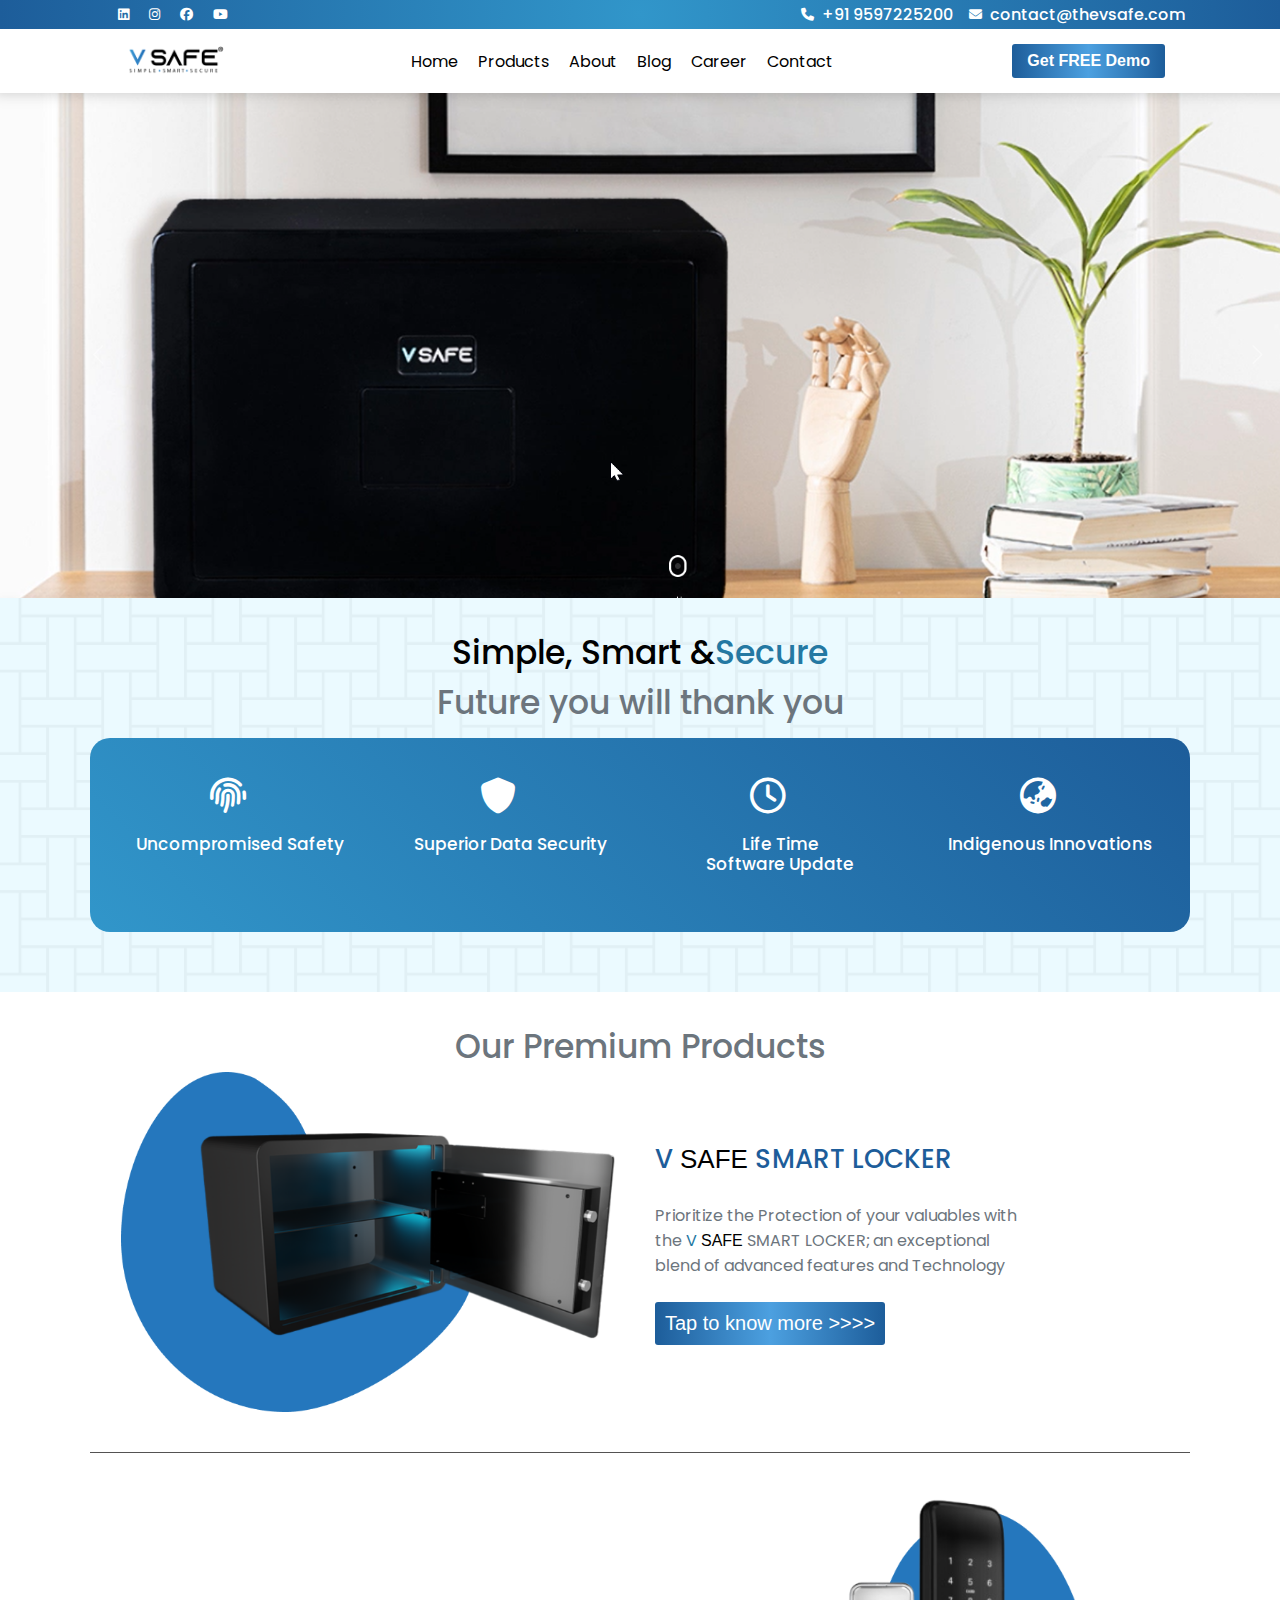
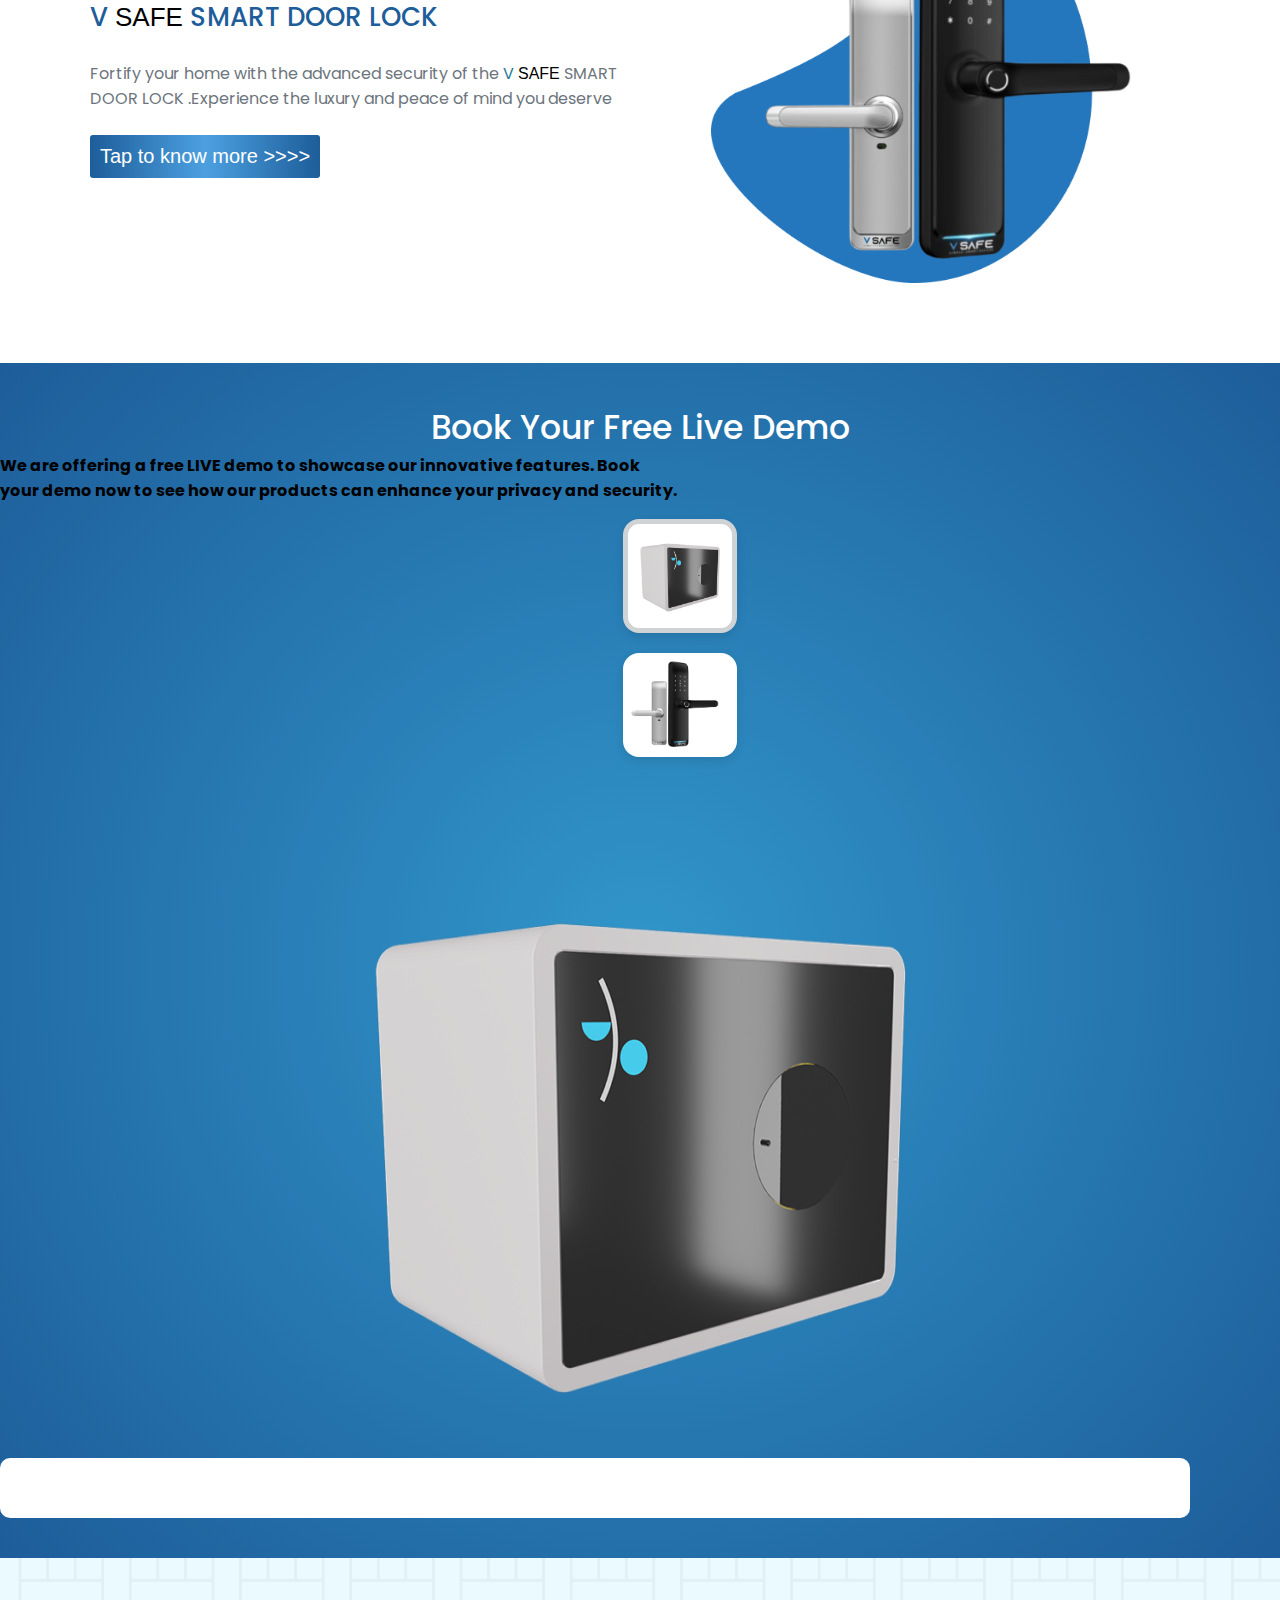
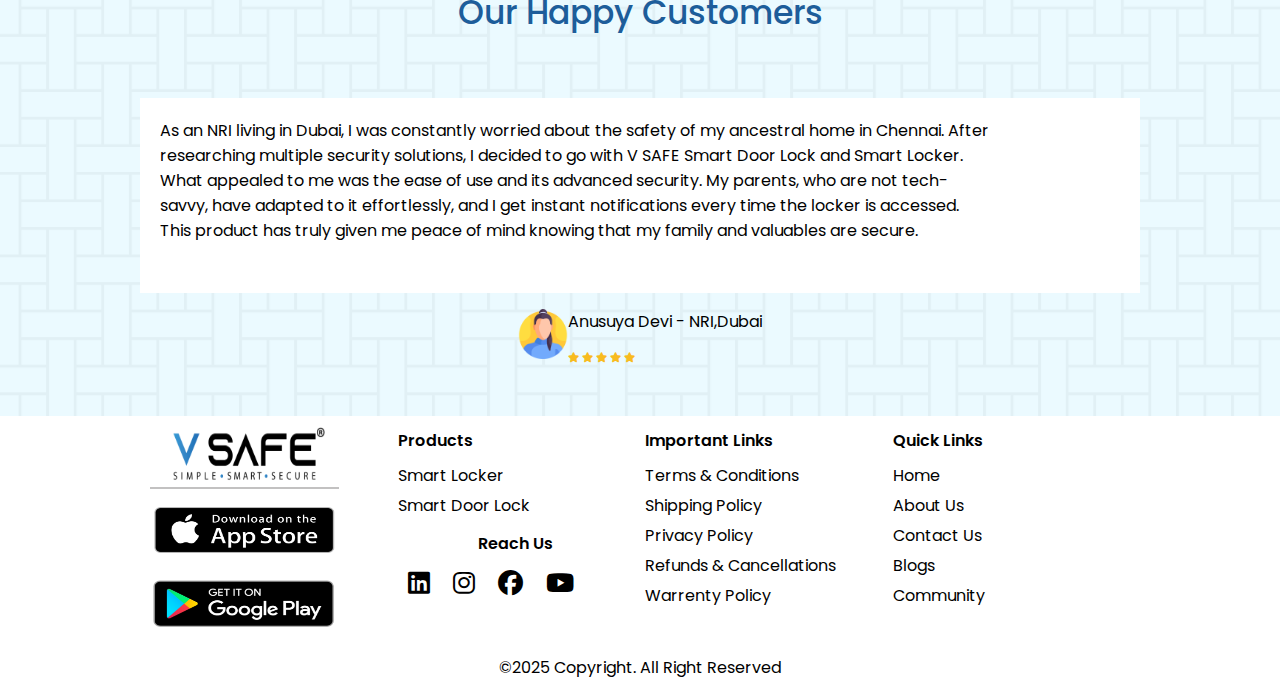
<file: index.html>
<!DOCTYPE html>
<html lang="en">

<head>
    <meta charset="UTF-8">
    <meta name="viewport" content="width=device-width, initial-scale=1.0">
    <!-- Project Title  -->
    <title>V SAFE | Sample Smart & Secure</title>
    <!-- Favorite Icon  -->
    <link rel="shortcut icon" href="./assets/images/favicon.png" type="image/x-icon">
    <!-- Css Link  -->
    <link rel="stylesheet" href="./style.css">
    <!-- Font Awesome CDN Link -->
    <link rel="stylesheet" href="https://cdnjs.cloudflare.com/ajax/libs/font-awesome/6.7.2/css/all.min.css"
        integrity="sha512-Evv84Mr4kqVGRNSgIGL/F/aIDqQb7xQ2vcrdIwxfjThSH8CSR7PBEakCr51Ck+w+/U6swU2Im1vVX0SVk9ABhg=="
        crossorigin="anonymous" referrerpolicy="no-referrer" />
</head>

<body>
    <header><!-- 1.Parent Container -->
        <nav class="navBar"> <!-- 2.Component-->
            <div class="navContainer"><!-- 3.Component Container -->
                <div class="navBody grid-2 "><!-- 4. Row -->
                    <div class="iconsBlock dflex-start"><!-- 5.column -->
                        <div class="iconsBox navIcons"><!-- 6.subColumn -->
                            <i class="fa-brands fa-linkedin"></i>
                            <i class="fa-brands fa-instagram"></i>
                            <i class="fa-brands fa-facebook"></i>
                            <i class="fa-brands fa-youtube"></i>
                        </div>
                    </div>
                    <div class="emailBlock"><!-- 5.column -->
                        <div class="emailBox navIcons dflex"><!-- 6.subColumn -->
                            <i class="fa-solid fa-phone"></i>
                            <h4>+91 9597225200 </h4>
                            <i class="fa-solid fa-envelope"></i>
                            <h4>contact@thevsafe.com</h4>
                        </div>
                    </div>
                </div>
                <div class="navinfoBody grid-3 dflex-between"><!-- 4.Row -->
                    <div class="logoBlock"><!-- 5.column -->
                        <div class="logoBox"><!-- 6.subColumn -->
                            <figure><img src="./assets/images/logo.png" alt="logo"></figure>
                        </div>
                    </div>
                    <div class="aboutBLock"><!-- 5.column -->
                        <div class="aboutBox dflex"><!-- 6.subColumn -->
                            <input type="checkbox" id="iconToggle">
                            <label for="iconToggle" class="hamburger">
                                <i class="fa-solid fa-bars"></i>
                            </label>
                            <ul class=" links dflex">
                                <li><a href="#">Home</a></li>
                                <li><a href="#">Products</a></li>
                                <li><a href="#">About</a></li>
                                <li><a href="#">Blog</a></li>
                                <li><a href="#">Career</a></li>
                                <li><a href="#">Contact</a></li>
                            </ul>
                        </div>
                    </div>
                    <div class="demoBlock"><!-- 5.column -->
                        <div class="demoBox"><!-- 6.subColumn -->
                            <button class="navButton">Get FREE Demo</button>
                        </div>
                    </div>
                </div>
            </div>
        </nav>
        <div class="hero "> <!--2.Component-->
            <div class="heroContainer"><!-- 3.Component Container-->
                <div class="heroBody"><!-- 4.Row-->
                    <div class="heroBlock"><!-- 5.column -->
                        <div class="heroBox">
                            <figure><img src="./screenshots/hero.png" alt=""></figure>
                        </div><!-- 6.subColumn -->
                    </div>
                </div>
            </div>
        </div>
    </header>
    <main><!-- 1.Parent Container -->
        <section class="smart"><!-- 2.Component -->
            <div class="smartContainer"><!-- 3.Component Container-->
                <div class="smartBody"><!-- 4.Row -->
                    <div class="smartBlock"><!-- 5.column -->
                        <div class="smartBox"><!-- 6.subColumn -->
                            <h2><span class="spanBlack">Simple, Smart &</span><span class="spanBlue">Secure</span></h2>
                            <h2>Future you will thank you</h2>
                        </div>
                    </div>
                </div>
                <div class="securityBody grid-4 screensize2 bg-gradient"><!-- 4.row -->
                    <div class="safetyBlock"><!-- 5.column -->
                        <div class="safetyBox"><!-- 6.subColumn -->
                            <i class="fa-solid fa-fingerprint icon"></i>
                            <p class="border">Uncompromised Safety</p>
                        </div>
                    </div>
                    <div class="secrityBlock"><!-- 5.column -->
                        <div class="securityBox"><!-- 6.subColumn -->
                            <i class="fa-solid fa-shield icon"></i>
                            <p class="border">Superior Data Security</p>
                        </div>
                    </div>
                    <div class="updateBlock"><!-- 5.column -->
                        <div class="updateBox"><!-- 6.subColumn -->
                            <i class="fa-regular fa-clock icon"></i>
                            <p>Life Time Software Update</p>
                        </div>
                    </div>
                    <div class="innovationsBlock"><!-- 5.column -->
                        <div class="innovationsBox"><!-- 6.subColumn -->
                            <i class="fa-solid fa-earth-asia icon"></i>
                            <p class="border">Indigenous Innovations</p>
                        </div>
                    </div>
                </div>
            </div>
        </section>
        <section class="products componentSpacing"><!-- 2.Component -->
            <div class="productsContainer screensize2"><!-- 3.Component Container-->
                <div class="productsBody"><!-- 4. Row -->
                    <div class="productsBlock"><!-- 5.column -->
                        <div class="productsBox"><!-- 6.subColumn -->
                            <h2>Our Premium Products</h2>
                        </div>
                    </div>
                </div>
                <div class="lockerBody grid-2"><!-- 4.Row -->
                    <div class="pictureBlock dflex-col"><!-- 5.column -->
                        <div class="pictureBox"><!-- 6.subColumn -->
                            <figure><img src="./assets/images/home-locker.png" alt="homeLcoker"></figure>
                            <!-- 7.Content Container -->
                        </div>
                    </div>
                    <div class="featureBlock dflex-col"><!-- 5.column -->
                        <div class="featureBox"><!-- 6.subColumn -->
                            <h3>V <span>SAFE</span> SMART LOCKER</h3><!-- 7.Content Container -->
                            <p class="paragraph">Prioritize the Protection of your valuables with the  <span class="spanBlue">V </span><span>SAFE
                                </span>SMART LOCKER; an exceptional blend of advanced features and Technology</p>
                            <button class="button">Tap to know more >>>></button>
                        </div>
                    </div>
                </div>
            </div>
        </section>
        <section class="doorLock componentSpacing"><!-- 2.Component -->
            <div class="doorLockContainer screensize2"><!-- 3.Component Container -->
                <div class="doorLockBody grid-2 rowBorder"><!-- 4.Row-->
                    <div class="doorLockBlock dflex"><!-- 5.column -->
                        <div class="doorLockBox"><!-- 6.subColumn -->
                            <h3>V <span>SAFE</span> SMART DOOR LOCK</h3><!-- 7.Content Container -->
                            <p class="paragraph">Fortify your home with the advanced security of the <span class="spanBlue">V</span> <span>SAFE
                                </span>SMART DOOR LOCK .Experience the luxury and peace of mind you deserve</p>
                            <button class="button">Tap to know more >>>></button>
                        </div>
                    </div>
                    <div class="lockerBlock dflex-col"><!-- 5.column -->
                        <div class="lockerBox"><!-- 6.subColumn -->
                            <figure><img src="./assets/images/home-doorLock.png" alt="home"></figure>
                            <!-- 7.Content Container -->
                        </div>
                    </div>
                </div>
            </div>
        </section>
        <section class="booking"><!-- 2.Component -->
            <div class="bookingContainer bg-gradient-radial"><!-- 3.Component Container -->
                <div class="bookingBody"><!-- 4.Row -->
                    <div class="bookingBlock"><!-- 5.column -->
                        <div class="bookingBox"><!-- 6.subColumn -->
                            <h2>Book Your Free Live Demo</h2><!-- 7.Content Container -->
                            <h4>We are offering a free LIVE demo to showcase our innovative features.
                                Book your demo now to see how our products can enhance your privacy and security.</h4>
                        </div>
                    </div>
                </div>
                <div class="homeLockerBody grid-5"><!-- 4.Row -->
                    <div class="homeLcokerBlock dflex"><!-- 5.column -->
                        <div class="homeLockerBox"><!-- 6.subColumn -->
                            <figure class="productCard fstImage"><img src="./assets/images/home-boxed.png" alt="fstImage"></figure>
                            <figure class="productCard"><img src="./assets/images/home-boxed(1).png" alt="homeBox"></figure>
                        </div>
                    </div>
                    <div class="bookDemoBlock"><!-- 5.column -->
                        <div class="bookDemoBox dflex"><!-- 6.subColumn -->
                            <figure><img src="./assets/images/home-boxed.png" alt="homeBox"></figure>
                        </div>
                    </div>
                    <div class="liveDemoBlock"><!-- 5.column -->
                        <div class="liveDemoBox"></div><!-- subColumn -->
                    </div>
                </div>
            </div>
        </section>
        <section class="customer componentSpacing"><!-- 2.Component -->
            <div class="customerContainer"><!-- 3.Component Container-->
                <div class="customerBody"><!-- 4.Row -->
                    <div class="cutomerBlock"><!-- 5.column -->
                        <div class="customerBox"><!-- 6.subColumn -->
                            <h2>Our Happy Customers</h2><!-- 7.Content Container -->
                        </div>
                    </div>
                </div>
                <div class="demoBody screensize3"><!-- 4.Row -->
                    <div class="demoBlock"><!-- 5.column -->
                        <div class="demoBox"><!-- 6.subColumn -->
                            <p>As an NRI living in Dubai, I was constantly worried about the safety of my ancestral home
                                in Chennai. After researching multiple security solutions, I
                                decided to go with V SAFE Smart Door Lock and Smart Locker. What appealed to me was the
                                ease of use and its advanced security. My parents, who are
                                not tech-savvy, have adapted to it effortlessly, and I get instant notifications every
                                time the locker is accessed. This product has truly given me peace of
                                mind knowing that my family and valuables are secure.
                            </p><!-- 7.Content Container -->
                        </div>
                    </div>
                    <div class="reviewBlock">
                        <div class="reviewBox dflex">
                            <div class="cardHeader">
                                <figure><img src="./assets/images/woman.png" alt="woman"></figure>
                            </div>
                            <div class="cardMain">
                            <h4>Anusuya Devi - NRI,Dubai</h4>
                            <i class="fa-solid fa-star"></i>
                            <i class="fa-solid fa-star"></i>
                            <i class="fa-solid fa-star"></i>
                            <i class="fa-solid fa-star"></i>
                            <i class="fa-solid fa-star"></i>
                            </div>
                        </div>
                    </div>
                </div>
            </div>
        </section>
    </main>
    <footer><!-- 1.Parent Container -->
        <div class="contact"><!-- 2.Component -->
            <div class="contactContainer screensize3"><!--3.Component Container-->
                <div class="contactBody grid-4"><!-- 4.Row -->
                    <div class="appstoreBlock"><!-- 5.column -->
                        <div class="appstoreBox"><!-- 6.subColumn -->
                            <ul><!-- 7.Content Container -->
                                <li class="border-line"><figure><img src="./assets/images/logo.png" alt="logo"></figure></li>
                                <li><figure class="image"><img src="./assets/images/app-store.png" alt="appStore"></figure></li>
                                <li><figure class="image"><img src="./assets/images/google-play.png" alt="playStore"></figure></li>
                            </ul>
                        </div>
                    </div>
                    <div class="contactBlock"><!-- 5.column -->
                        <div class="contactBox"><!-- 6.subColumn -->
                            <ul class="link"><!-- 7.Content Container -->
                                <li class="product">Products</li>
                                <li>Smart Locker</li>
                                <li>Smart Door Lock</li>
                            </ul>
                            <h4 class="product">Reach Us</h4>
                            <i class="fa-brands fa-linkedin"></i>
                            <i class="fa-brands fa-instagram"></i>
                            <i class="fa-brands fa-facebook"></i>
                            <i class="fa-brands fa-youtube"></i>
                        </div>
                    </div>
                    <div class="policyBlock"><!-- 5.column -->
                        <div class="policyBox"><!-- 6.subColumn -->
                            <ul class="link"><!-- 7.Content Container -->
                                <li class="product">Important Links</li>
                                <li>Terms & Conditions</li>
                                <li>Shipping Policy</li>
                                <li>Privacy Policy</li>
                                <li>Refunds & Cancellations</li>
                                <li>Warrenty Policy</li>
                            </ul>
                        </div>
                    </div>
                    <div class="linksBlock"><!-- 5.column -->
                        <div class="linksBox"><!-- 6.subColumn -->
                            <ul class="link"><!-- 7.Content Container -->
                                <li class="product">Quick Links</li>
                                <li>Home</li>
                                <li>About Us</li>
                                <li>Contact Us</li>
                                <li>Blogs</li>
                                <li>Community</li>
                            </ul>
                        </div>
                    </div>
                </div>
                <div class="copyrightsBody"><!-- 4.Row -->
                    <div class="copyrightsBlock dflex-col"><!-- 5.column -->
                        <div class="copyrightsBox"><!-- 6.subColumn -->
                            <p>©2025 Copyright. All Right Reserved</p><!-- 7.Content Container -->
                        </div>
                    </div>
                </div>
            </div>
        </div>
    </footer>
</body>
</html>
</file>
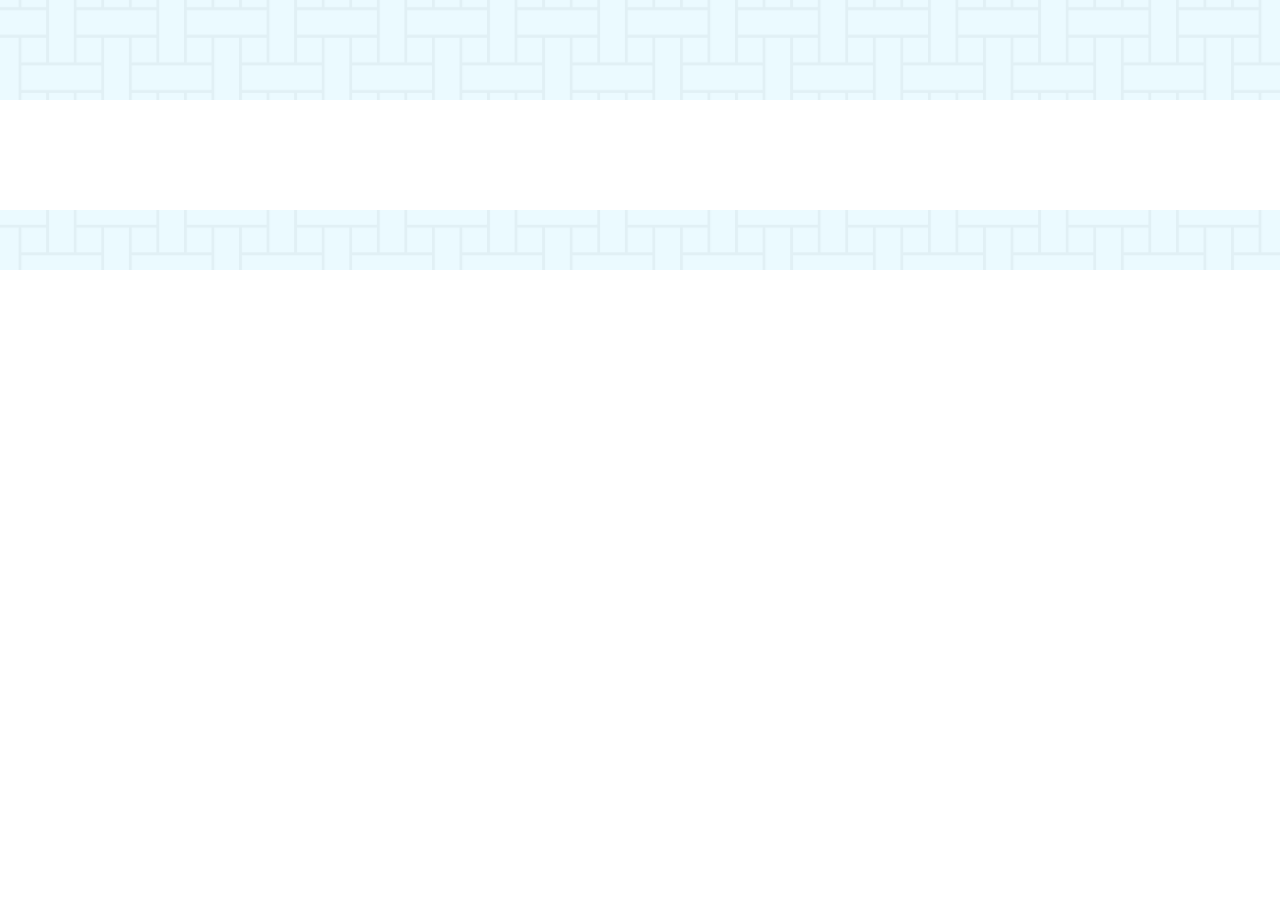
<file: 3.componentContainer.html>
<!DOCTYPE html>
<html lang="en">
<head>
    <meta charset="UTF-8">
    <meta name="viewport" content="width=device-width, initial-scale=1.0">
    <!-- Project Title  -->
    <title>V SAFE | Sample Smart & Secure</title>
    <!-- Favourite Icon  -->
    <link rel="shortcut icon" href="./assets/images/favicon.png" type="image/x-icon">
    <!-- Css Link  -->
    <link rel="stylesheet" href="./style.css">
    <!-- Font Awesome CDN Link -->
    <link rel="stylesheet" href="https://cdnjs.cloudflare.com/ajax/libs/font-awesome/6.7.2/css/all.min.css"
        integrity="sha512-Evv84Mr4kqVGRNSgIGL/F/aIDqQb7xQ2vcrdIwxfjThSH8CSR7PBEakCr51Ck+w+/U6swU2Im1vVX0SVk9ABhg=="
        crossorigin="anonymous" referrerpolicy="no-referrer" />
</head>
<body>
    <header><!-- 1.Parent Container -->
        <nav class="navBar"><!-- 2.Component-->
            <div class="navContainer"></div><!-- 3.Component Container -->
        </nav>
        <div class="hero"><!--2.Component-->
            <div class="heroContainer"></div><!-- 3.Component Container-->
        </div>
    </header>
    <main><!-- 1.Parent Container -->
        <div class="smart"><!-- 2.Component -->
            <div class="smartContainer"></div><!-- 3.Component Container-->
        </div>
        <div class="products"><!-- 2.Component -->
            <div class="productsContainer"><!-- 3.Component Container-->
        </div>
        <div class="doorLock"><!-- 2.Component -->
            <div class="doorLockContainer"></div><!-- 3.Component Container -->
        </div>
        <div class="booking"><!-- 2.Component -->
            <div class="bookingContainer"><!-- 3.Component Container -->
        </div>
        <div class="customer"><!-- 2.Component -->
            <div class="customerContainer"></div><!-- 3.Component Container-->
        </div>
    </main>    
    <footer><!-- 1.Parent Container -->
        <div class="contact"><!-- 2.Component -->
            <div class="contactContainer"></div><!-- 3.Component Container -->
        </div>
    </footer>
</body>
</html>
</file>
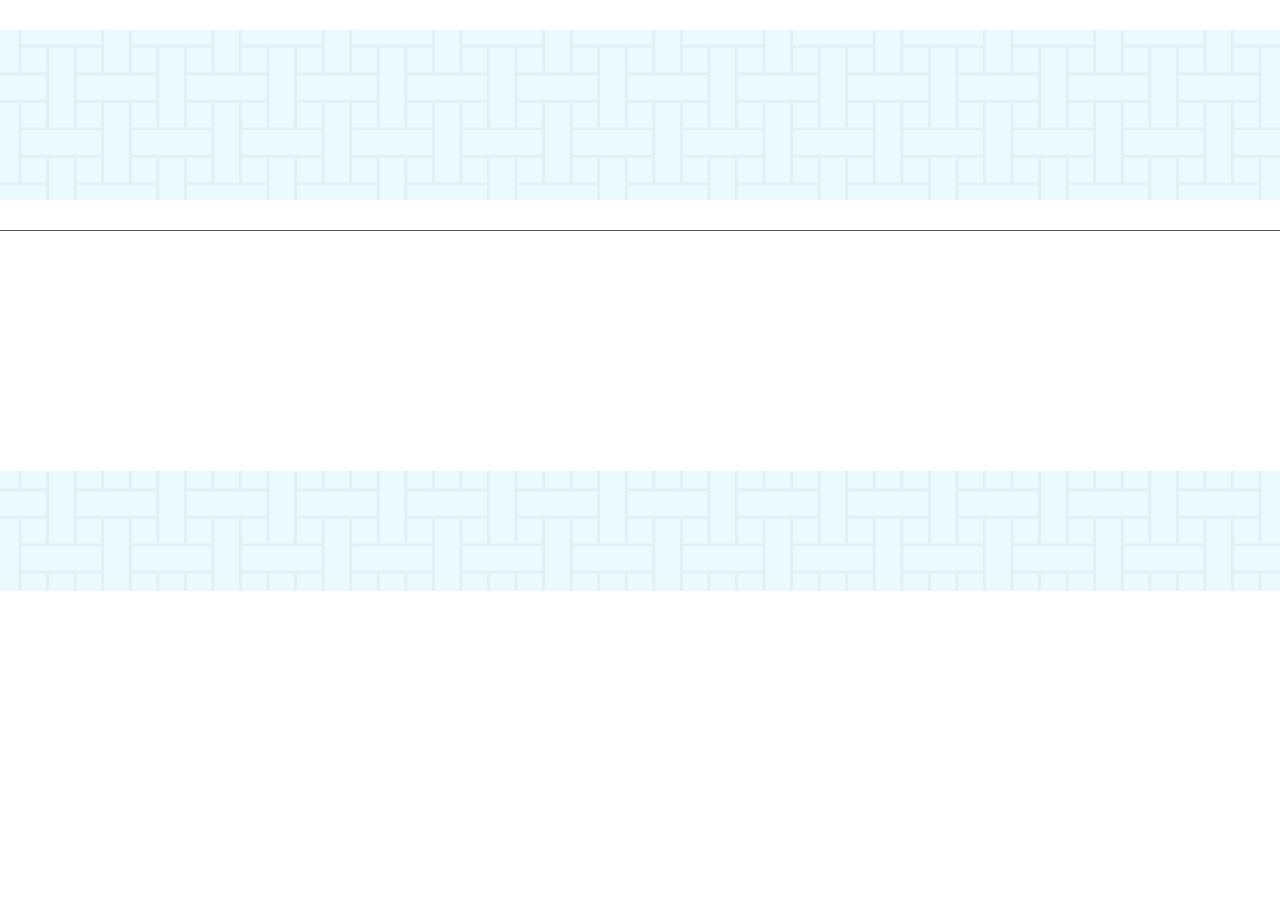
<file: 6.subColumn.html>
<!DOCTYPE html>
<html lang="en">
<head>
    <meta charset="UTF-8">
    <meta name="viewport" content="width=device-width, initial-scale=1.0">
    <!-- Project Title  -->
    <title>V SAFE | Sample Smart & Secure</title>
    <!-- Favourite Icon  -->
    <link rel="shortcut icon" href="./assets/images/favicon.png" type="image/x-icon">
    <!-- Css Link  -->
    <link rel="stylesheet" href="./style.css">
    <!-- Font Awesome CDN Link -->
    <link rel="stylesheet" href="https://cdnjs.cloudflare.com/ajax/libs/font-awesome/6.7.2/css/all.min.css"
        integrity="sha512-Evv84Mr4kqVGRNSgIGL/F/aIDqQb7xQ2vcrdIwxfjThSH8CSR7PBEakCr51Ck+w+/U6swU2Im1vVX0SVk9ABhg=="
        crossorigin="anonymous" referrerpolicy="no-referrer" />
</head>
<body>
    <header><!-- 1.Parent Container -->
        <nav class="navBar"> <!-- 2.Component-->
            <div class="navContainer"><!-- 3.Component Container -->
                <div class="navBody"><!-- 4. Row -->
                    <div class="iconsBlock"><!-- 5.column -->
                        <div class="iconsBox"></div><!-- 6.subColumn -->
                    </div>
                    <div class="emailBlock"><!-- 5.column -->
                        <div class="emailBox"></div><!-- 6.subColumn -->
                    </div>
                </div>
                <div class="navinfoBody"><!-- 4.Row -->
                    <div class="logoBlock"><!-- 5.column -->
                        <div class="logoBox"></div><!-- 6.subColumn -->
                    </div>
                    <div class="aboutBLock"><!-- 5.column -->
                        <div class="aboutBox"></div><!-- 6.subColumn -->
                    </div>
                    <div class="demoBlock"><!-- 5.column -->
                        <div class="demoBox"></div><!-- 6.subColumn -->
                    </div>
                </div>
            </div>
        </nav>
        <div class="hero"> <!--2.Component-->
            <div class="heroContainer"><!-- 3.Component Container-->
                <div class="heroBody"><!-- 4.Row-->
                    <div class="heroBlock"><!-- 5.column -->
                        <div class="heroBox"></div><!-- 6.subColumn -->
                    </div>
                </div>
            </div>
        </div>
    </header>
    <main><!-- 1.Parent Container -->
        <div class="smart"><!-- 2.Component -->
            <div class="smartContainer"><!-- 3.Component Container-->
                <div class="smartBody"><!-- 4.Row -->
                    <div class="smartBlock"><!-- 5.column -->
                        <div class="smartBox"></div><!-- 6.subColumn -->
                    </div>
                </div>
                <div class="securityBody"><!-- 4.row -->
                    <div class="safetyBlock"><!-- 5.column -->
                        <div class="safetyBox"></div><!-- 6.subColumn -->
                    </div>
                    <div class="secrityBlock"><!-- 5.column -->
                        <div class="securityBox"></div><!-- 6.subColumn -->
                    </div>
                    <div class="updateBlock"><!-- 5.column -->
                        <div class="updateBox"></div><!-- 6.subColumn -->
                    </div>
                    <div class="innovationsBlock"><!-- 5.column -->
                        <div class="innovationsBox"></div><!-- 6.subColumn -->
                    </div>
                </div>
            </div>
        </div>
        <div class="products"><!-- 2.Component -->
            <div class="productsContainer"><!-- 3.Component Container-->
                <div class="productsBody"><!-- 4. Row -->
                    <div class="productsBlock"><!-- 5.column -->
                        <div class="productsBox"></div><!-- 6.subColumn -->
                    </div>
                </div>
                <div class="lockerBody"><!-- 4.Row -->
                    <div class="pictureBlock"><!-- 5.column -->
                        <div class="pictureBox"></div><!-- 6.subColumn -->
                    </div>
                    <div class="featureBlock"><!-- 5.column -->
                        <div class="pictureBox"></div><!-- 6.subColumn -->
                    </div>
                </div>
            </div>
        </div>
        <div class="doorLock"><!-- 2.Component -->
            <div class="doorLockContainer"><!-- 3.Component Container -->
                <div class="doorLockBody"><!-- 4.Row-->
                    <div class="doorLockBlock"><!-- 5.column -->
                        <div class="doorLockBox"></div><!-- 6.subColumn -->
                    </div>
                    <div class="imageBlock"><!-- 5.column -->
                        <div class="imageBox"></div><!-- 6.subColumn -->
                    </div>
                </div>
            </div>
        </div>
        <div class="booking"><!-- 2.Component -->
            <div class="bookingContainer"><!-- 3.Component Container -->
                <div class="bookingBody"><!-- 4.Row -->
                    <div class="bookingBlock"><!-- 5.column -->
                        <div class="bookingBox"></div><!-- 6.subColumn -->
                    </div>
                </div>
                <div class="bookDemoBody">
                    <div class="liveDemoBlock"><!-- 5.column -->
                        <div class="liveDemoBlock"></div><!-- 6.subColumn -->
                    </div>
                    <div class="bookDemoBlock"><!-- 5.column -->
                        <div class="bookDemoBox"></div><!-- 6.subColumn -->
                    </div>
                </div>
            </div>
        </div>
        <div class="customer"><!-- 2.Component -->
            <div class="customerContainer"><!-- 3.Component Container-->
                <div class="customerBody"><!-- 4.Row -->
                    <div class="cutomerBlock"><!-- 5.column -->
                        <div class="customerBox"></div><!-- 6.subColumn -->
                    </div>
                </div>
                <div class="demoBody"><!-- 4.Row -->
                    <div class="demoBlock"><!-- 5.column -->
                        <div class="demoBox"></div><!-- 6.subColumn -->
                    </div>
                </div>
            </div>
        </div>
    </main>
    <footer><!-- 1.Parent Container -->
        <div class="contact"><!-- 2.Component -->
            <div class="contactContainer"><!-- 3.Component Container -->
                <div class="contactBody"><!-- 4.Row -->
                    <div class="appstoreBlock"><!-- 5.column -->
                        <div class="appstoreBox"></div><!-- 6.subColumn -->
                    </div>
                    <div class="contactBlock"><!-- 5.column -->
                        <div class="contactBox"></div><!-- 6.subColumn -->
                    </div>
                    <div class="policyBlock"><!-- 5.column -->
                        <div class="policyBox"></div><!-- 6.subColumn -->
                    </div>
                    <div class="linksBlock"><!-- 5.column -->
                        <div class="linksBox"></div><!-- 6.subColumn -->
                    </div>
                </div>
                <div class="copyrightsBody"><!-- 4.Row -->
                    <div class="copyrightsBlock"><!-- 5.column -->
                        <div class="copyrightsBox"></div><!-- 6.subColumn -->
                    </div>
                </div>
            </div>
        </div>
    </footer>
</body>
</html>
</file>
<file: style.css>
@import url('https://fonts.googleapis.com/css2?family=Poppins:ital,wght@0,100;0,200;0,300;0,400;0,500;0,600;0,700;0,800;0,900;1,100;1,200;1,300;1,400;1,500;1,600;1,700;1,800;1,900&display=swap');
@import url('https://fonts.cdnfonts.com/css/azonix');

* {
  margin: 0;
  padding: 0;
  box-sizing: border-box;
  text-wrap: pretty;
  /* border: 0.1rem solid red; */
}

html {
  font-size: 62.5%;
  overflow-x: hidden;
  scroll-behavior: smooth;
}

body {
  font-family: "Poppins", sans-serif;
}

/* :::::SCROLL BAR CODE S T A R T S::::: */

::-webkit-scrollbar {
  width: 1.5rem;
  height: 1rem;
}

::-webkit-scrollbar-track {
  background: #e3e4e6;
  border-radius: 0.5rem;
}

::-webkit-scrollbar-thumb {
  background: #cececf;
  border-radius: 0.5rem;
}

::-webkit-scrollbar-thumb:hover {
  background: #b9b9ba;
}

/* :::::SCROLL BAR CODE E N D S::::: */
h1,
h2,
h3,
h4,
h5,
h6,
p {
  text-wrap: balance;
}

h2 {
  font-family: "Poppins", sans-serif;
  font-size: 3.3rem;
  font-weight: 500;
  color: #6C757D;
  text-align: center;
}

h3 {
  font-family: "Poppins", sans-serif;
  font-size: 2.6rem;
  font-weight: 500;
  margin: 0rem 0rem 2.4rem;
  color: #1D5D9A;
}

h4 {
  font-family: "Poppins", sans-serif;
  font-size: 1.6rem;
  font-weight: 0.2rem;
  color: #000000;
  margin: 0rem 0rem 1.6rem;
}

img,
picture,
video,
canvas,
svg {
  display: block;
  max-width: 100%;
}

img,
picture,
video,
canvas,
svg {
  display: block;
  max-width: 100%;
}

li {
  list-style-type: none;
}

a {
  text-decoration: none;
  color: inherit;
}

span {
  color: #000000;
  font-family: 'Azonix', sans-serif;
}

button {
  font-size: 2rem;
  color: #FFFFFF;
  background: linear-gradient(to right, #1d5d9a, #4ca0e0, #1d5d9a);
  padding: 1rem 1rem;
  border-radius: 0.3rem 0.3rem;
  border: none;
}

.paragraph {
  font-family: "Poppins", sans-serif;
  font-size: 1.6rem;
  color: #6C757D;
  margin: 0rem 0rem 2.4rem;
}

.componentSpacing {
  padding: 2rem 0rem;
}

.screensize1 {
  max-width: 1200px;
  margin: auto;
}

.screensize2 {
  max-width: 1100px;
  margin: auto;
}

.screensize3 {
  max-width: 1000px;
  margin: auto;
}

.grid-2 {
  display: grid;
  grid-template-columns: 1fr 1fr;
  gap: 3rem;
  padding: 0rem 3rem;
}

.grid-4 {
  display: grid;
  grid-template-columns: 1fr 1fr 1fr 1fr;
  gap: 1rem;
  padding: 1rem;
}

.grid-3{
  display: grid;
  grid-template-columns: 0.4fr 0.6fr 1fr;
  gap: 1rem;
  padding: 1rem;
}

.dflex {
  display: flex;
  align-items: center;
  justify-content: center;
}

.dflex-col {
  display: flex;
  flex-direction: column;
  align-items: center;
  justify-content: center;
  text-align: center;
}

.dflex-start {
  display: flex;
  justify-content: start;
  align-items: center;
}

.dflex-between {
  display: flex;
  justify-content: space-between;
  align-items: center;
}

/* :::PARENT CONTAINER Code Starts here::: */

header {
  width: 100%;
  height: auto;
}

main {
  width: 100%;
  height: auto;
}

footer {
  width: 100%;
  height: auto;
}

/* :::PARENT CONTAINER Code Ends here::: */

/* :::HEADER Code Starts hereE::: */
/* Navbar code */

.navBody {
  background: radial-gradient(circle, #3196ca 0%, #1d5d9a 100%);
}

.navBody i{
  font-size: small;
  padding: 0.8rem;
}

.navIcons {
  font-family: "Poppins", sans-serif;
  font-size: 1.6rem;
  color: #ffffff;
}

.navinfoBody{
  padding: 1.5rem;
  margin: 0rem 10rem 0rem 10rem;
}

.iconsBox{
  margin-left: 8rem;
}

.emailBox{
  margin-left: 8rem;
}

.emailBox h4 {
  font-size: 1.6rem;
  font-weight: 420;
  color: #ffffff;
  margin: 0rem 0.8rem 0rem 0rem;
}

#iconToggle {
  cursor: pointer;
  display: none;
}

.aboutBox .hamburger {
  font-size: 2.8rem;
  color: #000000a5;
  padding: 0.3rem 1.9rem 0.3rem 1.9rem;
  border-radius: 0.55rem;
  display: none;
}

.aboutBox ul li a {
  font-family: "Poppins", sans-serif;
  font-size: 1.6rem;
  color: #000000;
  padding: 0rem 1rem;
}

.demoBox button {
  font-size: 1.6rem;
  font-weight: 550;
  color: #FFFFFF;
  cursor: pointer;
  padding: 0.8rem 1.5rem;
  border-radius: 0.3rem 0.3rem;
  border: none;
}

.logoBox img {
  width: auto;
  height: 3rem; 
}

/* Navbar code */

/* Hero Section code */
/* Hero Section code */
/* :::HEADER Code Ends here::: */

/* :::MAIN Code Starts here::: */
/* Smart code */
.smartContainer {
  background-image: url(./assets/images/box_bg.png);
  background-size: cover;
  background-position: center;
  background-repeat: no-repeat;
}

.smartContainer{
  padding: 4rem 0rem 6rem;
}

.spanBlack{
  font-family: "Poppins", sans-serif;
  color: #000000;
}

.spanBlue{
  font-family: "Poppins", sans-serif;
  color: #2478a2;
}

.smartBox h2{
  line-height: 3rem;
  padding: 0rem 0rem 2rem;
}

.securityBody i {
  font-size: 3.6rem;
  color: #ffffff;
  padding: 0rem 10rem 0rem ;
}

.securityBody p {
  font-size: 1.7rem;
  font-weight: 500;
  color: #ffffff;
  text-align: center;
  text-wrap: balance;
  line-height: 2rem;
  padding: 2rem;
  margin: 0rem 0rem 0.8rem;
}

.securityBody {
  border-radius: 2rem 2rem;
  padding: 4rem 1rem 3rem 2rem;
}

.bg-gradient {
  background: linear-gradient(45deg, #3196ca 0%, #1d5d9a 100%);
}

/* Smart code */

/* Products code */

.products{
  padding-top: 3rem;
}

.pictureBox img {
  height: 34rem;
  width: auto;
}

.homeBoxImage {
  width: 9.1rem;
  aspect-ratio: 3/2;
}

.featureBox{
  text-align: left;
}

.doorLockBody{
  border-top: 0.1rem solid rgb(84, 82, 82);
}

/* Products code */

/* DoorLock code */

.doorLockBody{
  padding: 4rem 0rem 6rem;
}

.lockerBox img {
  height: 39rem;
  width: auto;
}

/* DoorLock code */

/* Booking code */
.bg-gradient-radial {
  background: radial-gradient(circle, rgb(49, 150, 202) 0%, rgb(29, 93, 154) 100%);
}

.bookingContainer{
  padding: 4rem 0rem;
}

.homeLockerBox{
  margin-left: 8rem;
}

.bookingBox h2 {
  color: #FFFFFF;
}

.bookingBox p{
  font-size: 1.6rem;
  color: #F8F9FA;
  font-weight: 300;
  text-align: center;
}

.productCard {
  background-color: #ffffff;
  border-radius: 1.6rem;
  padding: 0.7rem;
  margin-bottom: 2rem;
  box-shadow: 0 0.4rem 1rem rgba(0, 0, 0, 0.1);
  text-align: center;
}

.homeLockerBox figure img{
  height: 9rem;
  width: auto;
}

.fstImage{
  border: 0.5rem solid #6c757d52;
}

.bookDemoBox{
  padding-top: 6rem;
}

.bookDemoBox figure img{
  width: 100%;
  aspect-ratio: 2.9/3;
}

.liveDemoBlock{
  margin-right: 9rem;
}

.liveDemoBox{
  padding: 3rem;
  background-color: #FFFFFF;
  border-radius: 1rem;
}

input,
select {
  width: 100%;
  padding: 1rem 1.5rem;
  margin: 0.7rem 0rem;
  font-size: 1.6rem;
  text-align: left;
  background-color: #eaf1f889;
  color: #111827;
  border: none;
  border-radius: 0.4rem;
  box-sizing: border-box;
  font-weight: 500;
}

input[type="date"]::-webkit-calendar-picker-indicator {
    display: none;
    -webkit-appearance: none;
}

#message{
  padding-bottom: 9rem;
}

input::selection{
  border-color: #6C757D;
}

/* Booking code */

/* Customer code */
.customerBox{
  padding-bottom: 6rem;
}

.customerBox h2{
  color: #1D5D9A;
  padding-top: 2rem;
}

.customer{
  background-image: url(./assets/images/box_bg.png);
  background-size: cover;
  background-position: center;
  background-repeat: no-repeat;
  padding: 1rem 0rem 5rem 0rem;
}

.demoBox p{
  font-size: 1.6rem;
  background-color: #FFFFFF;
  padding: 2rem 0rem 5rem 2rem;
  margin: 0rem 0rem 1.6rem;
}

.reviewBox{
  align-items: start;
}

.reviewBox h4{
  font-size: 1.6rem;
  font-weight: 400;
}

.reviewBox figure img{
  height: 5rem;
  width: auto;
}

.reviewBox i{
  color: rgb(248, 187, 32);
}
/* Customer code */
/* :::MAIN Code Ends here::: */

/* :::FOOTER Code Starts here::: */
/* Contact code */

.appstoreBox figure img {
  width: 18.9rem;
  aspect-ratio: 3 / 1;
}

.contactBox h4{
  padding: 1rem 0rem 0rem 8rem;
}

.contactBox i{
  font-size: 2.5rem;
  padding: 1rem;
}

.link li{
  font-size: 1.6rem;
  line-height: 3rem;
}

.product{
  font-weight: 520;
  margin: 0rem 0rem 0.5rem;
}

.border-line figure img{
  border-bottom: 0.2rem solid rgb(194, 193, 193);
}

.copyrightsBox p {
  font-size: 1.6rem;
  padding: 1rem;
  text-align: center;
}

.image {
  padding-top: 1rem;
}

/* Contact code */
/* :::FOOTER Code Ends here::: */

/* ::::: RESPONSIVE DESIGN DEVICE SIZES ::::: */

@media (max-width:576px){
  .grid-1,
  .grid-2,
  .grid-3,
  .grid-4,
  .grid-5 {
    display: grid;
    grid-template-columns: 1fr;
    /* padding: 0rem 1rem; */
  }
  .navBody{
    display: none;
  }
  .links {
    flex-direction: column;
    display: none;
    justify-content: left;
    align-items: start;
  }

  #iconToggle:checked~.links {
    display: flex;
  }

  .aboutBox .hamburger {
    display: block;
    position: absolute;
    top: 3rem;
    right: 4rem;
    cursor: pointer;
  }

  .aboutBox ul li{
    padding-bottom: 1.5rem;
    display: flex;
    justify-content: left;
    align-items: left;
  }
  
  #iconToggle:checked~.demoBox {
    display: none;
  }
  .bg-gradient {
    background-image: linear-gradient(45deg, #3196ca 0%, #1d5d9a 100%);
    padding: 6rem 4rem 5rem 4rem;
    margin: 3rem;
  }
  .securityBody i{
    display: flex;
    align-items: center;
    justify-content: center;
  }
  .border{
    border-bottom: 0.3rem solid #FFFFFF;
  }
  .securityBody p{
    font-size: 2rem;
  }
}
</file>
